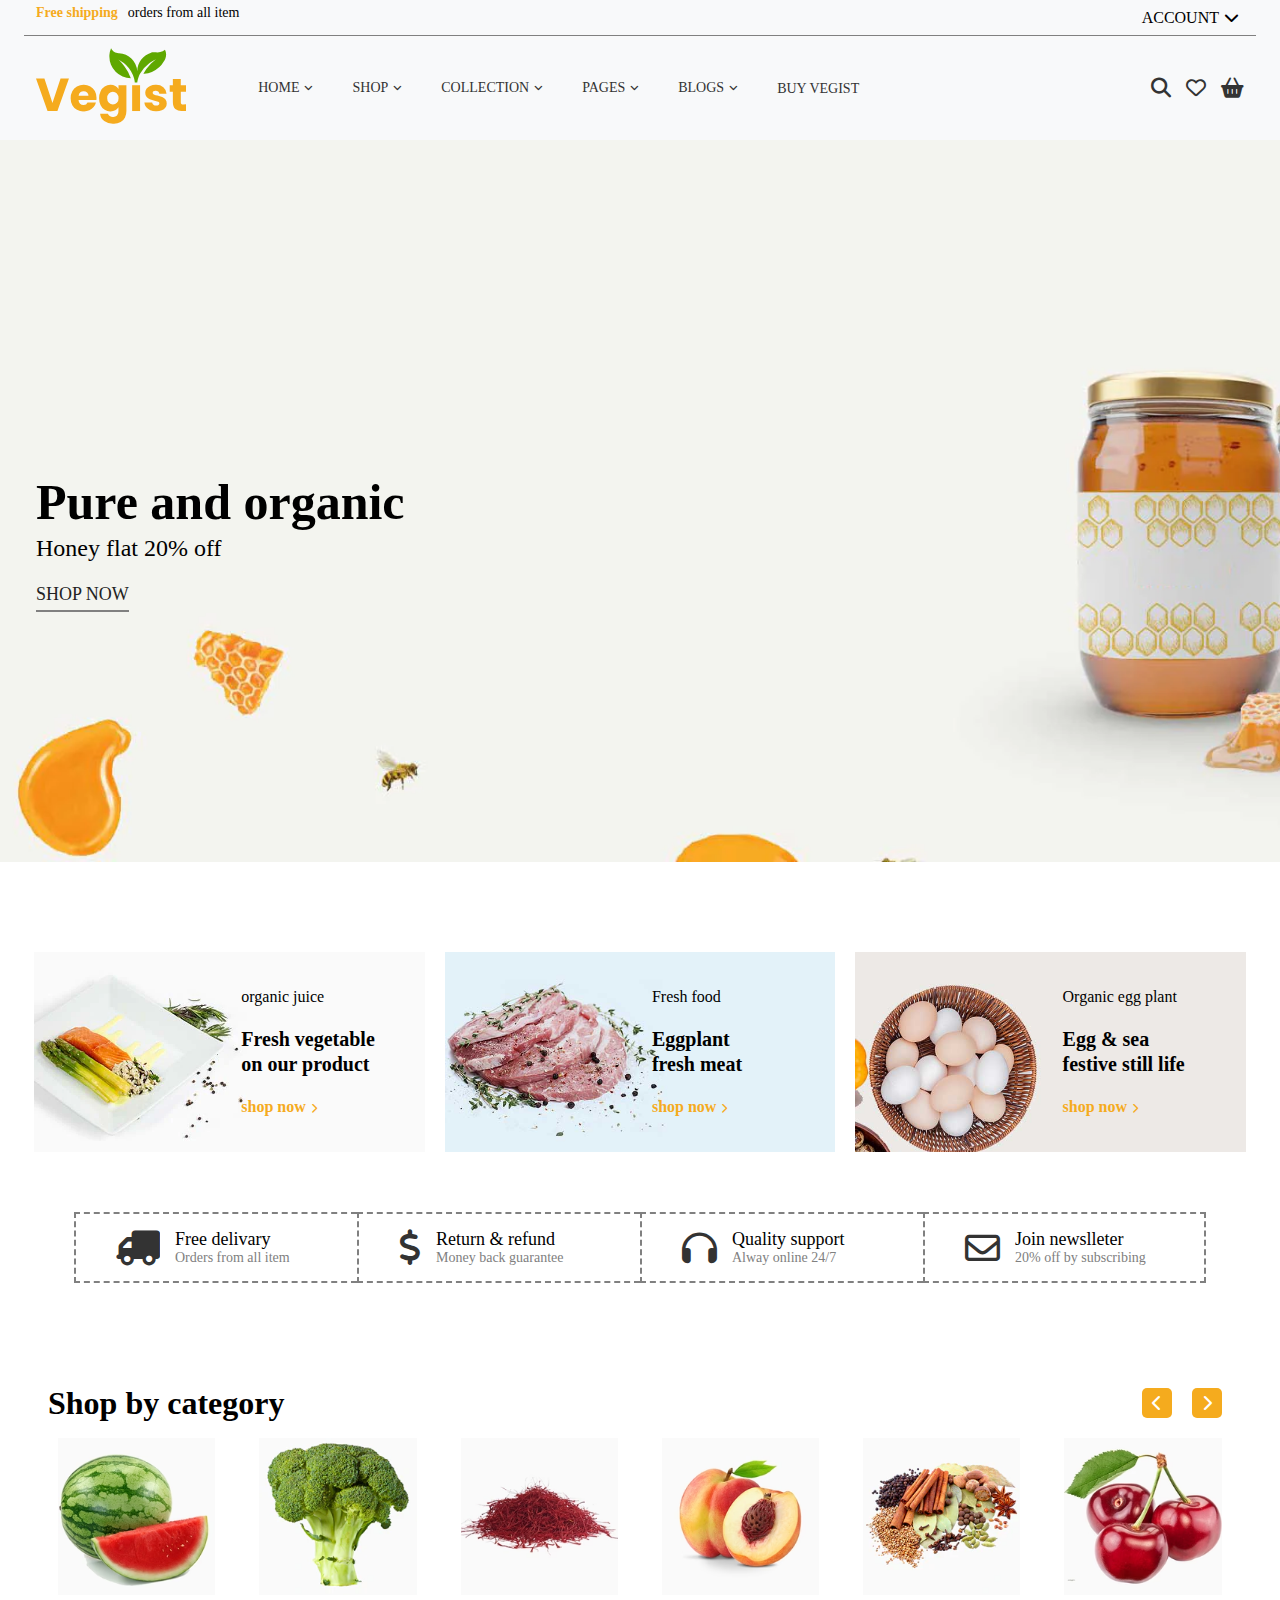
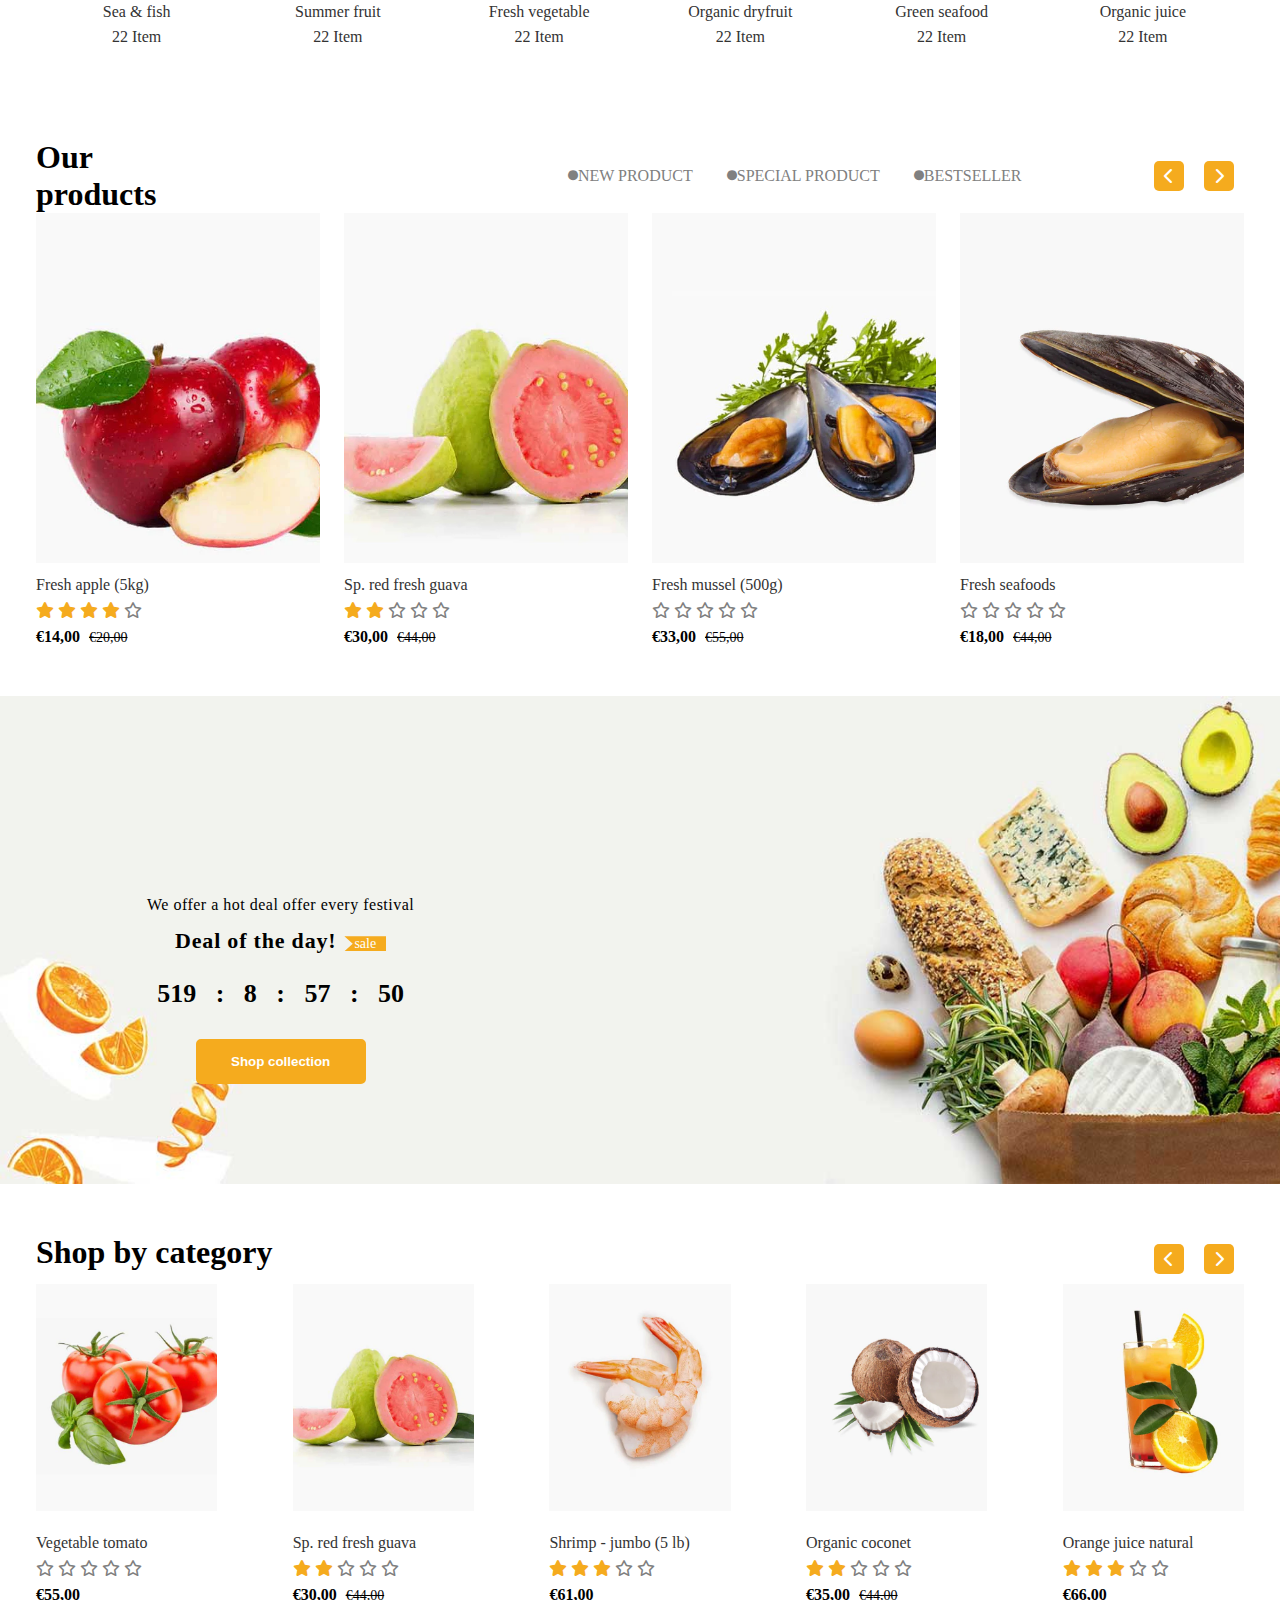
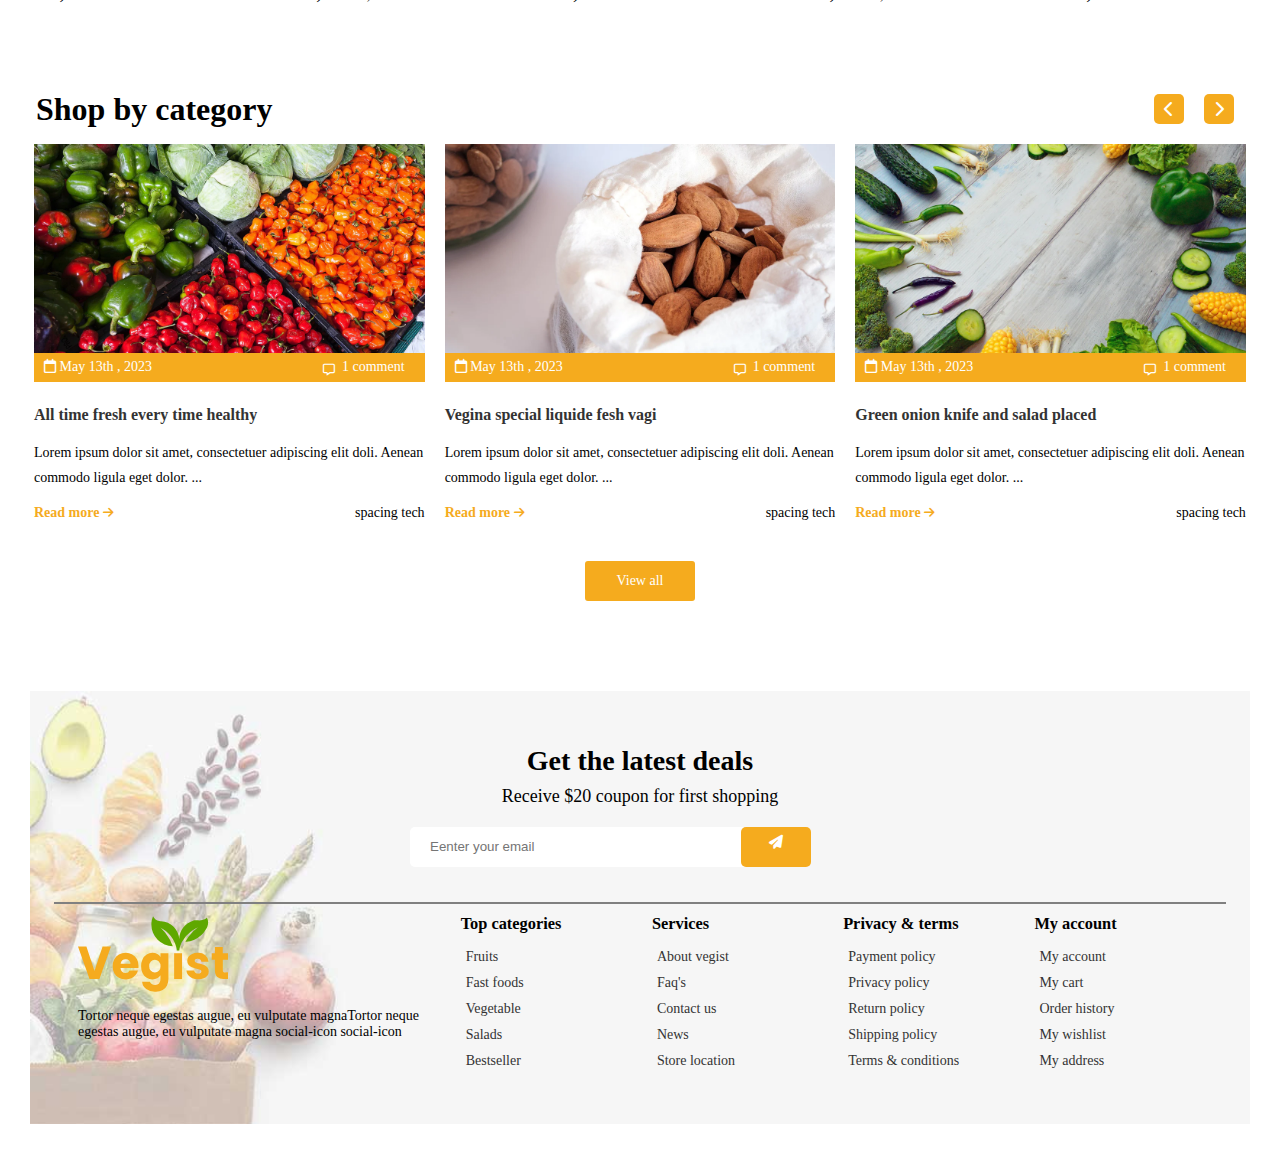
<file: vegist/index.html>
<!DOCTYPE html>
<html>

<head>
	<title>Vegist</title>

	<meta name="viewport" content="width=device-width, initial-scale=1.0">

	<!-- style.css -->
	<link href="assets/css/style.css" rel="stylesheet">

	<!-- webfonts -->
	<link href="assets/css/all.min.css" rel="stylesheet">

	<!-- icon -->
	<link href="assets/img/logo-1.svg" rel="icon">

	<!-- inter fonts -->
	<link href="assets/css/fonts.css" rel="stylesheet">

	<!-- media css -->
	<link rel="stylesheet" href="assets/css/media.css">

</head>

<body>
	
	<div class="header">
		<nav>
			<div class="container">
				<div class="row border">
					<div class="w-6">
						<div class="info d-flex align-items-center">
							<span>Free shipping</span>
							<p>orders from all item</p>
						</div>
					</div>
					<div class="w-6">
						<div class="account d-flex justify-end">
							<a href="#">ACCOUNT<i class="fa-solid fa-chevron-down"></i></a>
						</div>
					</div>
				</div>
			</div>
		</nav>

		<header>
			<div class="container">
				<div class="row d-flex align-items-center">
					<div class="w-12 w-sm-2 w-md-2 w-lg-2 w-xl-2">
						<div class="logo">
							<img src="assets/img/logo-1.svg" width="50px">
						</div>
					</div>
					<div class="w-12 w-sm-6 w-md-7 w-lg-8 w-xl-8">
						<div class="menu">
							<ul class="d-flex align-items-center">
								<li>
									<a href="#">home<i class="fa-solid fa-angle-down"></i></a>
									<div class="drop-down">
										<ul>
											<li>
												<a href="#">Vegist home 01</a>
											</li>
											<li>
												<a href="#">Vegist home 02</a>
											</li>
											<li>
												<a href="#">Vegist home 03</a>
											</li>
											<li>
												<a href="#">Vegist home 04</a>
											</li>
											<li>
												<a href="#">Vegist home 05</a>
											</li>
											<li>
												<a href="#">Vegist home 06</a>
											</li>
											<li>
												<a href="#">Vegist home 07</a>
											</li>
											
										</ul>
									</div>
								</li>
								<li>
									<a href="#">shop<i class="fa-solid fa-angle-down"></i></a>
									<div class="drop-down-1 d-flex align-items-center">
										<div class="w-3">
											<ul>
												<li>
													<a href="#"><h3>Fresh food</h3></a>
												</li>
												<li>
													<a href="#">Fruit & nut</a>
												</li>
												<li>
													<a href="#">Snack foods</a>
												</li>
												<li>
													<a href="#">Organics nut gifts</a>
												</li>
												<li>
													<a href="#">Non-dairy</a>
												</li>
												<li>
													<a href="#">Blackberry organic</a>
												</li>
												<li>
													<a href="#">Fresh & healthy food</a>
												</li>
											</ul>
										</div>
										<div class="w-3">
											<ul>
												<li>
													<a href="#"><h3>Mixedfruits</h3></a>
												</li>
												<li>
													<a href="#">Oranges</a>
												</li>
												<li>
													<a href="#">Ghee beverages</a>
												</li>
												<li>
													<a href="#">Ranch salad</a>
												</li>
												<li>
													<a href="#">Fresh avocado</a>
												</li>
												<li>
													<a href="#">Fresh blueberry</a>
												</li>
												<li>
													<a href="#">Fresh apple (5kg)</a>
												</li>
											</ul>
										</div>
										<div class="w-3">
											<ul>
												<li>
													<a href="#"><h3>Bananas & plantains</h3></a>
												</li>
												<li>
													<a href="#">Fresh gala</a>
												</li>
												<li>
													<a href="#">Fifts mixed fruits</a>
												</li>
												<li>
													<a href="#">Fresh organic</a>
												</li>
												<li>
													<a href="#">Vegetable tomato</a>
												</li>
												<li>
													<a href="#">Fresh litchi 100% organic</a>
												</li>
												<li>
													<a href="#">Fresh blueberry</a>
												</li>
											</ul>
										</div>
										<div class="w-3">
											<ul>
												<li>
													<a href="#"><h3>Apples berries</h3></a>
												</li>
												<li>
													<a href="#">Pears produce</a>
												</li>
												<li>
													<a href="#">Fresh green orange</a>
												</li>
												<li>
													<a href="#">Blackberry 100% organic</a>
												</li>
												<li>
													<a href="#">Fresh grassben</a>
												</li>
												<li>
													<a href="#">Deli roll cake</a>
												</li>
												<li>
													<a href="#">Fresh grassben</a>
												</li>
											</ul>
										</div>
									</div>
								</li>
								<li>
									<a href="#">Collection<i class="fa-solid fa-angle-down"></i></a>
									<div class="drop-down-2 d-flex align-items-center">
										<div class="w-4">
											<img src="assets/img/banner-1.jpg" alt="">
										</div>
										<div class="w-4">
											<img src="assets/img/banner-2.jpg" alt="">
										</div>
										<div class="w-4">
											<img src="assets/img/banner-3.jpg" alt="">
										</div>
									</div>
								</li>
								<li>
									<a href="#">Pages<i class="fa-solid fa-angle-down"></i></a>
									<div class="drop-down">
										<ul>
											<li>
												<a href="#">About us</a>
											</li>
											<li>
												<a href="#">Faq's</a>
											</li>
											<li>
												<a href="#">Payment policy</a>
											</li>
											<li>
												<a href="#">Privacy policy</a>
											</li>
											<li>
												<a href="#">Contact us</a>
											</li>
											<li>
												<a href="#">Return policy</a>
											</li>
											<li>
												<a href="#">Terms & conditions</a>
											</li>
											<li>
												<a href="#">Page 404</a>
											</li>
										</ul>
									</div>
								</li>
								<li>
									<a href="#">Blogs<i class="fa-solid fa-angle-down"></i></a>
									<div class="drop-down">
										<ul>
											<li>
												<a href="#">Blog two grid</a>
											</li>
											<li>
												<a href="#">Blog three grid</a>
											</li>
											<li>
												<a href="#">Blog left sidebar</a>
											</li>
											<li>
												<a href="#">Blog right sidebar</a>
											</li>
											<li>
												<a href="#">Blockquote post</a>
											</li>
										</ul>
									</div>
								</li>
								<li>
									<a href="#">Buy vegist</a>
								</li>
							</ul>
						</div>
					</div>
					<div class="w-12 w-sm-3 w-md-3 w-lg-2 w-xl-2">
						<div class="icon d-flex justify-end">
							<a href="#"><i class="fa-solid fa-magnifying-glass"></i></a>
							<a href="#"><i class="fa-regular fa-heart"></i></a>
							<a href="#"><i class="fa-solid fa-basket-shopping"></i></a>
						</div>
					</div>
				</div>
			</div>
		</header>
	</div>

	<section class="slider">
		<div class="container">
			<div class="row">
				<div class="w-5">
					<div class="slider-content">
						<h2>Pure and organic</h2>
						<h6>Honey flat 20% off</h6>
						<a href="#" class="border-1">Shop now</a>
					</div>
				</div>
			</div>
		</div>
	</section>

	<section class="ourproduct">
		<div class="container">
			<div class="row">
				<div class="w-12 w-sm-12 w-md-6 w-lg-4 w-xl-4 py-10">
					<div class="products">
						<img src="assets/img/products-1.webp" alt="">
						<div class="w-6 products-content">
							<span>
								organic juice
							</span>
							<h3>
								Fresh vegetable<br>
								on our product
							</h3>
							<a href="#">shop now<i class="fa-solid fa-chevron-right"></i></a>
						</div>
					</div>
				</div>

				<div class="w-12 w-sm-12 w-md-6 w-lg-4 w-xl-4 py-10">
					<div class="products">
						<img src="assets/img/products-2.jpg" alt="">
						<div class="w-6 products-content">
							<span>
								Fresh food
							</span>
							<h3>
								Eggplant<br>
								fresh meat
							</h3>
							<a href="#">shop now<i class="fa-solid fa-chevron-right"></i></a>
						</div>
					</div>
				</div>

				<div class="w-12 w-sm-12 w-md-6 w-lg-4 w-xl-4 py-10">
					<div class="products">
						<img src="assets/img/products-3.jpg" alt="">
						<div class="w-6 products-content">
							<span>
								Organic egg plant
							</span>
							<h3>
								Egg & sea<br>
								festive still life
							</h3>
							<a href="#">shop now<i class="fa-solid fa-chevron-right"></i></a>
						</div>
					</div>
				</div>
			</div>
		</div>
	</section>

	<!-- service start -->

	<section class="service">
		<div class="container">
			<div class="row">
				<div class="w-12 w-sm-12 w-md-6 w-lg-3 d-flex align-items-center border-3">
					<div class="service-icon d-flex">
						<a href="#"><i class="fa-solid fa-truck fa-flip-horizontal"></i></a>
					</div>
					<div class="service-content">
						<span>Free delivary</span>
						<p>Orders from all item</p>
					</div>
				</div>
				<div class="w-12 w-sm-12 w-md-6 w-lg-3 d-flex align-items-center border-3">
					<div class="service-icon">
						<a href="#"><i class="fa-solid fa-dollar-sign"></i></a>
					</div>
					<div class="service-content">
						<span>Return & refund</span>
						<p>Money back guarantee</p>
					</div>
				</div>
				<div class="w-12 w-sm-12 w-md-6 w-lg-3 d-flex align-items-center border-3">
					<div class="service-icon">
						<a href="#"><i class="fa-solid fa-headphones"></i></a>
					</div>
					<div class="service-content">
						<span>Quality support</span>
						<p>Alway online 24/7</p>
					</div>
				</div>
				<div class="w-12 w-sm-12 w-md-6 w-lg-3 d-flex align-items-center border-3">
					<div class="service-icon">
						<a href="#"><i class="fa-regular fa-envelope"></i></a>
					</div>
					<div class="service-content">
						<span>Join newslleter</span>
						<p>20% off by subscribing</p>
					</div>
				</div>
			</div>
		</div>
	</section>

	<!-- service end -->

	<!-- Shop by category start -->
	<section class="Shopbycategory">
		<div class="container">
			<div class="row">
				<div class="w-12 d-flex align-items-center">
					<div class="w-8">
						<div class="section-titel">
							<h1>Shop by category</h1>
						</div>
					</div>
					<div class="w-4">
						<div class="icon d-flex justify-end align-items-center">
							<div class="icon-1">
								<i class="fa-solid fa-chevron-left"></i>
							</div>
							<div class="icon-1">
								<i class="fa-solid fa-chevron-right"></i>
							</div>
						</div>
					</div>
				</div>
				<div class="w-12 d-flex">
					<div class="w-12 w-sm-6 w-md-4 w-lg-3 w-xl-2">
						<div class="category">
							<div class="img">
								<a href="#"><img src="assets/img/img-1.avif" alt=""></a>
							</div>
							<div class="content">
								<a href="#"><p>Sea & fish</p></a>
								<span>22 Item </span>
							</div>
						</div>
					</div>
					<div class="w-12 w-sm-6 w-md-4 w-lg-3 w-xl-2">
						<div class="category">
							<div class="img">
								<a href="#"><img src="assets/img/img-2.webp" alt=""></a>
							</div>
							<div class="content">
								<a href="#"><p>Summer fruit</p></a>
								<span>22 Item </span>
							</div>
						</div>
					</div>
					<div class="w-12 w-sm-6 w-md-4 w-lg-3 w-xl-2">
						<div class="category">
							<div class="img">
								<a href="#"><img src="assets/img/img-3.avif" alt=""></a>
							</div>
							<div class="content">
								<a href="#"><p>Fresh vegetable</p></a>
								<span>22 Item </span>
							</div>
						</div>
					</div>
					<div class="w-12 w-sm-6 w-md-4 w-lg-3 w-xl-2">
						<div class="category">
							<div class="img">
								<a href="#"><img src="assets/img/img-4.avif" alt=""></a>
							</div>
							<div class="content">
								<a href="#"><p>Organic dryfruit</p></a>
								<span>22 Item </span>
							</div>
						</div>
					</div>
					<div class="w-12 w-sm-6 w-md-4 w-lg-3 w-xl-2">
						<div class="category">
							<div class="img">
								<a href="#"><img src="assets/img/img-5.webp" alt=""></a>
							</div>
							<div class="content">
								<a href="#"><p>Green seafood</p></a>
								<span>22 Item </span>
							</div>
						</div>
					</div>
					<div class="w-12 w-sm-6 w-md-4 w-lg-3 w-xl-2">
						<div class="category">
							<div class="img">
								<a href="#"><img src="assets/img/img-6.avif" alt=""></a>
							</div>
							<div class="content">
								<a href="#"><p>Organic juice</p></a>
								<span>22 Item </span>
							</div>
						</div>
					</div>
				</div>
			</div>
		</div>
	</section>
	<!-- Shop by category end -->

	<!-- Our-products-start -->

	<section class="Our-products">
		<div class="container">
			<div class="row d-flex align-items-center">
				<div class="w-12 w-sm-2 w-md-2 w-lg-2 w-xl-2">
					<div class="products-titel">
						<h1>Our products</h1>
					</div>
				</div>
				<div class="w-12 w-sm-7 w-md-7 w-lg-8 w-xl-8">
					<div class="menu">
						<ul class="d-flex justify-end align-items-center">
							<li>
								<a href="#"><i class="fa-solid fa-circle fa-fade fa-2xs"></i>NEW PRODUCT</a>
							</li>
							<li>
								<a href="#"><i class="fa-solid fa-circle fa-fade fa-2xs"></i>SPECIAL PRODUCT</a>
							</li>
							<li>
								<a href="#"><i class="fa-solid fa-circle fa-fade fa-2xs"></i>BESTSELLER</a>
							</li>
						</ul>
					</div>
				</div>
				<div class="w-12 w-sm-3 w-md-3 w-lg-2 w-xl-2">
					<div class="icon d-flex justify-end align-items-center">
						<div class="icon-1">
							<i class="fa-solid fa-chevron-left"></i>
						</div>
						<div class="icon-1">
							<i class="fa-solid fa-chevron-right"></i>
						</div>
					</div>
				</div>
				
				<div class="w-12 w-sm-12 w-md-6 w-lg-4 w-xl-3">
					<div class="Our-products-1">
						<div class="Our-products-img">
							<img src="assets/img/apple-1.webp" class="img-1" width="360px" alt="">
							<img src="assets/img/apple-2.webp" class="img-2" width="360px" alt="">
						</div>
						<div class="content">
							<div class="product-title">
								<a href="#">Fresh apple (5kg)</a>
							</div>
							<div class="product-ratting">
									<i class="fa-solid fa-star"></i>
									<i class="fa-solid fa-star"></i>
									<i class="fa-solid fa-star"></i>
									<i class="fa-solid fa-star"></i>
									<span>
										<i class="fa-regular fa-star"></i>
									</span>
							</div>
							<div class="price-box">
								<span>€14,00</span> <s>€20,00</s>
							</div>
						</div>
					</div>
				</div>
				<div class="w-12 w-sm-12 w-md-6 w-lg-4 w-xl-3">
					<div class="Our-products-1">
						<div class="Our-products-img">
							<img src="assets/img/apple-3.webp" class="img-1" width="360px" alt="">
							<img src="assets/img/apple-4.webp" class="img-2" width="360px" alt="">
						</div>
						<div class="content">
							<div class="product-title">
								<a href="#">Sp. red fresh guava</a>
							</div>
							<div class="product-ratting">
									<i class="fa-solid fa-star"></i>
									<i class="fa-solid fa-star"></i>
									<span>	
										<i class="fa-regular fa-star"></i>
										<i class="fa-regular fa-star"></i>
										<i class="fa-regular fa-star"></i>
									</span>
							</div>
							<div class="price-box">
								<span>€30,00</span> <s>€44,00</s>
							</div>
						</div>
					</div>
				</div>
				<div class="w-12 w-sm-12 w-md-6 w-lg-4 w-xl-3">
					<div class="Our-products-1">
						<div class="Our-products-img">
							<img src="assets/img/apple-5.webp" class="img-1" width="360px" alt="">
							<img src="assets/img/apple-6.webp" class="img-2" width="360px" alt="">
						</div>
						<div class="content">
							<div class="product-title">
								<a href="#">Fresh mussel (500g)</a>
							</div>
							<div class="product-ratting">
								<span>
									<i class="fa-regular fa-star"></i>
									<i class="fa-regular fa-star"></i>
									<i class="fa-regular fa-star"></i>
									<i class="fa-regular fa-star"></i>
									<i class="fa-regular fa-star"></i>
								</span>
							</div>
							<div class="price-box">
								<span>€33,00</span> <s>€55,00</s>
							</div>
						</div>
					</div>
				</div>
				<div class="w-12 w-sm-12 w-md-6 w-lg-4 w-xl-3">
					<div class="Our-products-1">
						<div class="Our-products-img">
							<img src="assets/img/apple-7.webp" class="img-1" width="360px" alt="">
							<img src="assets/img/apple-8.webp" class="img-2" width="360px" alt="">
						</div>
						<div class="content">
							<div class="product-title">
								<a href="#">Fresh seafoods</a>
							</div>
							<div class="product-ratting">
								<span>
									<i class="fa-regular fa-star"></i>
									<i class="fa-regular fa-star"></i>
									<i class="fa-regular fa-star"></i>
									<i class="fa-regular fa-star"></i>
									<i class="fa-regular fa-star"></i>
								</span>
							</div>
							<div class="price-box">
								<span>€18,00</span> <s>€44,00</s>
							</div>
						</div>
					</div>
				</div>

			</div>
		</div>
	</section>

	<!-- Our-products-end -->

	<!-- slider start -->

	<section class="slider-2">
        <div class="container">
            <div class="row">
                <div class="w-12 w-sm-12 w-md-8 w-lg-6 w-xl-5">
                    <div class="timer-sec-cont">
                        <h4>We offer a hot deal offer every festival</h4>
                        <h2>Deal of the day!</h2> <span>sale</span>
                        <p>519
                            :
                            8
                            :
                            57
                            :
                            50
                        </p>
                        <button>Shop collection</button>
                    </div>
                </div>
            </div>
        </div>
    </section>

	<!-- slider end -->

	<!-- Trending products start -->

	<section class="Trending-products">
		<div class="container">
			<div class="row d-flex space-between">
				<div class="w-8">
					<div class="section-titel">
						<h1>Shop by category</h1>
					</div>
				</div>
				<div class="w-4">
					<div class="icon d-flex justify-end align-items-center">
						<div class="icon-1">
							<i class="fa-solid fa-chevron-left"></i>
						</div>
						<div class="icon-1">
							<i class="fa-solid fa-chevron-right"></i>
						</div>
					</div>
				</div>

				<div class="w-12 w-sm-6 w-md-4 w-lg-3 w-xl-2">
					<div class="Trending-products-1">
						<div class="Trending-products-img">
							<img src="assets/img/tomato-1.webp" class="img-1" width="200px" alt="">
							<img src="assets/img/tomato-2.webp" class="img-2" width="200px" alt="">
						</div>
						<div class="content-1">
							<div class="product-title">
								<a href="#">Vegetable tomato</a>
							</div>
							<div class="product-ratting">
									<span>
										<i class="fa-regular fa-star"></i>
										<i class="fa-regular fa-star"></i>
										<i class="fa-regular fa-star"></i>
										<i class="fa-regular fa-star"></i>
										<i class="fa-regular fa-star"></i>
									</span>
							</div>
							<div class="price-box">
								<span>€55,00</span>
							</div>
						</div>
					</div>
				</div>
				<div class="w-12 w-sm-6 w-md-4 w-lg-3 w-xl-2">
					<div class="Trending-products-1">
						<div class="Trending-products-img">
							<img src="assets/img/apple-3.webp" class="img-1" width="200px" alt="">
							<img src="assets/img/apple-4.webp" class="img-2" width="200px" alt="">
						</div>
						<div class="content-1">
							<div class="product-title">
								<a href="#">Sp. red fresh guava</a>
							</div>
							<div class="product-ratting">
									<i class="fa-solid fa-star"></i>
									<i class="fa-solid fa-star"></i>
									<span>
										<i class="fa-regular fa-star"></i>
										<i class="fa-regular fa-star"></i>
										<i class="fa-regular fa-star"></i>
									</span>
							</div>
							<div class="price-box">
								<span>€30,00</span> <s>€44,00</s>
							</div>
						</div>
					</div>
				</div>
				<div class="w-12 w-sm-6 w-md-4 w-lg-3 w-xl-2">
					<div class="Trending-products-1">
						<div class="Trending-products-img">
							<img src="assets/img/tomato-3.webp" class="img-1" width="200px" alt="">
							<img src="assets/img/apple-8.webp" class="img-2" width="200px" alt="">
						</div>
						<div class="content-1">
							<div class="product-title">
								<a href="#">Shrimp - jumbo (5 lb)</a>
							</div>
							<div class="product-ratting">
									<i class="fa-solid fa-star"></i>
									<i class="fa-solid fa-star"></i>
									<i class="fa-solid fa-star"></i>
									<span>
										<i class="fa-regular fa-star"></i>
										<i class="fa-regular fa-star"></i>
									</span>
							</div>
							<div class="price-box">
								<span>€61,00</span>
							</div>
						</div>
					</div>
				</div>
				<div class="w-12 w-sm-6 w-md-4 w-lg-3 w-xl-2">
					<div class="Trending-products-1">
						<div class="Trending-products-img">
							<img src="assets/img/coconet-1.webp" class="img-1" width="200px" alt="">
							<img src="assets/img/coconet-2.webp" class="img-2" width="200px" alt="">
						</div>
						<div class="content-1">
							<div class="product-title">
								<a href="#">Organic coconet</a>
							</div>
							<div class="product-ratting">
									<i class="fa-solid fa-star"></i>
									<i class="fa-solid fa-star"></i>
									<span>
										<i class="fa-regular fa-star"></i>
										<i class="fa-regular fa-star"></i>
										<i class="fa-regular fa-star"></i>
									</span>
							</div>
							<div class="price-box">
								<span>€35,00</span> <s>€44,00</s>
							</div>
						</div>
					</div>
				</div>
				<div class="w-12 w-sm-6 w-md-4 w-lg-3 w-xl-2">
					<div class="Trending-products-1">
						<div class="Trending-products-img">
							<img src="assets/img/juice-1.webp" class="img-1" width="200px" alt="">
							<img src="assets/img/juice-2.webp" class="img-2" width="200px" alt="">
						</div>
						<div class="content-1">
							<div class="product-title">
								<a href="#">Orange juice natural</a>
							</div>
							<div class="product-ratting">
									<i class="fa-solid fa-star"></i>
									<i class="fa-solid fa-star"></i>
									<i class="fa-solid fa-star"></i>
									<span>
										<i class="fa-regular fa-star"></i>
										<i class="fa-regular fa-star"></i>
									</span>
							</div>
							<div class="price-box">
								<span>€66,00</span>
							</div>
						</div>
					</div>
				</div>

			</div>
		</div>
	</section>

	<!-- Trending products end -->

	<!-- recent-news start -->

	<section class="recent-news">
        <div class="container">
			<div class="row  d-flex align-items-center">
				<div class="w-8">
					<div class="section-titel">
						<h1>Shop by category</h1>
					</div>
				</div>
				<div class="w-4">
					<div class="icon d-flex justify-end align-items-center">
						<div class="icon-1">
							<i class="fa-solid fa-chevron-left"></i>
						</div>
						<div class="icon-1">
							<i class="fa-solid fa-chevron-right"></i>
						</div>
					</div>
				</div>
			</div>
            <div class="row d-flex">
                <div class="w-12 w-sm-12 w-md-6 w-lg-6 w-xl-4 py-10 ">
                    <div class="blog-img">
                    	<a href="#"><img src="assets/img/recent news-1.webp" width="100%"></a>
                    </div>
                    <div class="blog-content">
                        <p class="blog-publish ">
                            <span><i class="fa-regular fa-calendar"></i>   May 13th , 2023</span>
                            <a href="#"><i class="fa-regular fa-message"></i>  1 comment</a>
                        </p>
                        <h2 class="blog-title">
                            <a href="#">All time fresh every time healthy</a>
                        </h2>
                        <p class="blog-text">
                            Lorem ipsum dolor sit amet, consectetuer adipiscing elit doli. Aenean commodo ligula eget dolor. ...
                        </p>
                        <div class="read-more d-flex space-between align-items-center">
                            <a href="#"><span>Read more  <i class="fa-solid fa-arrow-right"></i></span></a>
                            <p>spacing tech</p>
                        </div>
                    </div>
                </div>
                <div class="w-12 w-sm-12 w-md-6 w-lg-6 w-xl-4 py-10 ">
                    <div class="blog-img">
                    	<a href="#"><img src="assets/img/recent news-2.webp" width="100%"></a>
                    </div>
                    <div class="blog-content">
                        <p class="blog-publish ">
                            <span><i class="fa-regular fa-calendar"></i>   May 13th , 2023</span>
                            <a href="#"><i class="fa-regular fa-message"></i>  1 comment</a>
                        </p>
                        <h2 class="blog-title">
                            <a href="#">Vegina special liquide fesh vagi</a>
                        </h2>
                        <p class="blog-text">
                            Lorem ipsum dolor sit amet, consectetuer adipiscing elit doli. Aenean commodo ligula eget dolor. ...
                        </p>
                        <div class="read-more d-flex space-between align-items-center">
                            <a href="#"><span>Read more  <i class="fa-solid fa-arrow-right"></i></span></a>
                            <p>spacing tech</p>
                        </div>
                    </div>
                </div>
                <div class="w-12 w-sm-12 w-md-6 w-lg-6 w-xl-4 py-10 blog-box">
                    <div class="blog-img">
                		<a href="#"><img src="assets/img/recent news-3.webp" width="100%"></a>
                    </div>
                    <div class="blog-content">
                        <p class="blog-publish ">
                            <span><i class="fa-regular fa-calendar"></i>   May 13th , 2023</span>
                            <a href="#"><i class="fa-regular fa-message"></i>  1 comment</a>
                        </p>
                        <h2 class="blog-title">
                            <a href="#">Green onion knife and salad placed</a>
                        </h2>
                        <p class="blog-text">
                            Lorem ipsum dolor sit amet, consectetuer adipiscing elit doli. Aenean commodo ligula eget dolor. ...
                        </p>
                        <div class="read-more d-flex space-between align-items-center">
                            <a href="#"><span>Read more  <i class="fa-solid fa-arrow-right"></i></span></a>
                            <p>spacing tech</p>
                        </div>
                    </div>
                </div>
            </div>
            <div class="veiw-all-btn d-flex space-around">
                <a href="#" class="veiw-all">View all</a>
            </div>
        </div>
    </section>

	<!-- recent-news end -->

	<!-- footer start -->
	<footer>
		<div class="container">
			<div class="row">
				<div class="w-12 d-flex justify-center border-1">
					<div class="title">
						<h1>Get the latest deals</h1>
						<p>Receive $20 coupon for first shopping</p>
						<form>
							<input type="email" placeholder="Eenter your email">
							<div class="send">
								<i class="fa-solid fa-paper-plane"></i>
							</div>
						</form>
					</div>
				</div>
				<div class="row">
					<div class="w-12 w-sm-12 w-md-12 w-lg-12 w-xl-4">
						<div class="logo">
							<img src="assets/img/logo-1.svg">
							<p>Tortor neque egestas augue, eu vulputate magnaTortor neque egestas augue, eu
								vulputate magna social-icon social-icon</p>
						</div>
					</div> 
					<div class="w-12 w-sm-6 w-md-6 w-lg-6 w-xl-2">
						<div class="Top-categories">
							<h3>Top categories</h3>
							<ul>
								<li>
									<a href="#">Fruits</a>
								</li>
								<li>
									<a href="#">Fast foods</a>
								</li>
								<li>
									<a href="#">Vegetable</a>
								</li>
								<li>
									<a href="#">Salads</a>
								</li>
								<li>
									<a href="#">Bestseller</a>
								</li>
							</ul>
						</div>
					</div>
					<div class="w-12 w-sm-6 w-md-6 w-lg-6 w-xl-2">
						<div class="Services">
							<h3>Services</h3>
							<ul>
								<li>
									<a href="#">About vegist</a>
								</li>
								<li>
									<a href="#">Faq's</a>
								</li>
								<li>
									<a href="#">Contact us</a>
								</li>
								<li>
									<a href="#">News</a>
								</li>
								<li>
									<a href="#">Store location</a>
								</li>
							</ul>
						</div>
					</div>
					<div class="w-12 w-sm-6 w-md-6 w-lg-6 w-xl-2">
						<div class="Privacy">
							<h3>Privacy & terms</h3>
							<ul>
								<li>
									<a href="#">Payment policy</a>
								</li>
								<li>
									<a href="#">Privacy policy</a>
								</li>
								<li>
									<a href="#">Return policy</a>
								</li>
								<li>
									<a href="#">Shipping policy</a>
								</li>
								<li>
									<a href="#">Terms & conditions</a>
								</li>
							</ul>
						</div>
					</div>
					<div class="w-12 w-sm-6 w-md-6 w-lg-6 w-xl-2">
						<div class="My-account">
							<h3>My account</h3>
							<ul>
								<li>
									<a href="#">My account</a>
								</li>
								<li>
									<a href="#">My cart</a>
								</li>
								<li>
									<a href="#">Order history</a>
								</li>
								<li>
									<a href="#">My wishlist</a>
								</li>
								<li>
									<a href="#">My address</a>
								</li>
							</ul>
						</div>
					</div>
				</div>
			</div>
		</div>
	</footer>
	<!-- footer end -->

</body>

</html>
</file>
<file: vegist/assets/css/style.css>
*{
	margin:0;
	padding:0;
	box-sizing:border-box;
}
:root{
	--primary-color:#f5ab1e;
	--secondary-color:#333333;
	--white-color:#fff;
	--black-color:#000;
	--white-100:#f8f9fa;
	--gray-color:gray;
	--Poppins:Poppins;
	--fs-14:14px;
	--fs-16:16px;
	--fs-18:18px;
	--fs-20:20px;
	--fs-22:22px;
	--fs-24:24px;
	--fs-26:26px;
	--fs-45:45px;
	--fs-50:50px;
	--fw-300:300;
	--fw-400:400;
	--fw-500:500;
	--fw-600:600;
	--fw-700:700;
	--fw-800:800;
	--fw-900:900;
	--padding-left:12px;
	--padding-right:12px;
}
.container{
	max-width:1340px;
	margin:0 auto;
	padding-left:var(--padding-left);
	padding-right:var(--padding-right);
}
.row{
	display:flex;
	flex-wrap:wrap;
	margin-left:calc(1 * var(--padding-left));
	margin-right:calc(1 * var(--padding-right));
}
body{
	font-family:var(--Poppins);
}
.d-flex{
	display:flex;
	flex-wrap:wrap;	
}
.align-items-center{
	align-items: center;
}
.justify-end{
	justify-content:flex-end;
}
.justify-start{
	justify-content:flex-start;
}
.justify-center{
    justify-content: center;
}
.space-around{
    justify-content: space-around;
}
.space-between{
    justify-content: space-between;
}
.w-1{
	width:8.33%;
}
.w-2{
	width:16.66%;
}
.w-3{
	width:25%;
}
.w-4{
	width:33.33%;
}
.w-5{
	width:41.66%;
}
.w-6{
	width:50%;
}
.w-7{
	width:58.33%;
}
.w-8{
	width:66.66%;
}
.w-9{
	width:75%;
}
.w-10{
	width:83.33%;
}
.w-11{
	width:91.66%;
}
.w-12{
	width:100%;
}
.w-1, .w-2, .w-3, .w-4, .w-5, .w-6, .w-7, .w-8, .w-9, .w-10, .w-11, .w-12{
	padding-left:var(--padding-left);	
	padding-right:var(--padding-right);	
}
a:link{
	text-decoration:none;
}
ul{
	list-style:none;
}

.header{
	position: absolute;
	width:100%;
	position: sticky;
	top:0;
	background-color: #f8f9fa;
	z-index: 5;
	
}
.border{
	border-bottom: 1px solid var(--gray-color);
	padding:5px 0;
}


.py-10{
	padding: 10px;
}

@keyframes bling{
	0%{
		color: var(--secondary-color);
	}
	50%{
		color: var(--primary-color);
	}
	100%{
		color: var(--secondary-color);
	}
}

/* nav start */

nav .info{
	font-size: var(--fs-14);
}
nav .info span{
	display: inline-block;
	color: var(--primary-color);
	font-weight: var(--fw-700);
	animation: bling 1.6s linear infinite;
}
nav .info p{
	color: var(--black-color);
	padding: 0 10px;
	font-weight: var(--fw-500);
}
nav .account a{
	color: var(--black-color);
	font-size: var(--fs-16);
}
nav .account a i{
	font-size: 15px;
	padding: 5px;
}

/* nav end */

.drop-down{
	position: absolute;
	width: 170px;
	box-shadow:  0 0px 10px 0 rgb(0 0 0 / 10%);
	top: 135x;
	opacity: 0;
	visibility: hidden;
	transition: all 0.8s;
	z-index: 2;
}
.drop-down ul li a{
	text-transform: capitalize;
}
.menu ul li:hover .drop-down{
	opacity: 1;
	visibility: visible;
	top: 110px;
}
.drop-down ul li{
	padding: 10px 0;
}

.drop-down-1{
	position: absolute;
	width: 60%;
	box-shadow:  0 0px 10px 0 rgb(0 0 0 / 10%);
	top: 140px;
	opacity: 0;
	visibility: hidden;
	transition: all 0.6s;
}
.menu ul li:hover .drop-down-1{
	opacity: 1;
	visibility: visible;
	top: 110px;
}
.drop-down-1 ul li{
	padding: 10px 0;
}

.drop-down-2{
	position: absolute;
	width: 60%;
	box-shadow:  0 0px 10px 0 rgb(0 0 0 / 10%);
	top: 140px;
	opacity: 0;
	visibility: hidden;
	transition: all 0.6s;
}
.drop-down-2 img{
	width: 100%;
	height: 200px;
	margin: 15px 0;
	object-fit: cover;
	transition: all 0.6s;
}
.menu ul li:hover .drop-down-2{
	opacity: 1;
	visibility: visible;
	top: 110px;
}


/* header start */

header ul li{
	margin: 0 12px;
}
header .menu ul li a{
	color: var(--secondary-color);
	font-weight: var(--fw-500);
	font-size: var(--fs-14);
	text-transform: uppercase;
}
header .menu ul li i{
	font-size: 10px;
	padding: 5px;
}
header .icon a{
	color: var(--secondary-color);
}
header .icon a i{
	padding-left: 15px;
	font-size: var(--fs-20);
}

/* header end */

/* slider start */

.slider{
	background-image: url(../img/slider.webp);
	background-size: cover;
	background-repeat: no-repeat;
	padding: 350px 0 250px 0;
	
}
.slider-content h2{
	font-size: var(--fs-50);
	line-height: 25px;
	
}
.slider-content h6{
	font-size: var(--fs-24);
	font-weight: var(--fw-400);
	margin: 20px 0 0;
}
.slider-content a{
	font-size: var(--fs-18);
	color: #222222;
	text-transform: uppercase;
	padding: 0 0 5px;
	margin: 22px 0 0;
	display: inline-block;
}
.border-1{
	border-bottom: 2px solid var(--secondary-color);
	padding: 5px 0;
}

/* slider end */

/* products start */

.ourproduct{
	padding-top: 80px;
}
.products{
	height: 200px;
	overflow: hidden;
	position: relative;
}
.products img{
	width: 100%;
	height: 100%;
	object-fit: cover;
	transition: all 0.8s;
}
.products-content{
	position: absolute;
	z-index: 1;
	line-height: 25px;
	right: 0;
	top: 50%;
	transform: translateY(-50%);
}
.products-content span{
	font-size: var(--fs-16);
	line-height: 40px;
}
.products-content h3{
	font-size: var(--fs-20);
}
.products-content a{
	color: var(--primary-color);
	font-weight: var(--fw-600);
	line-height: 40px;
}
.products-content a i{
	font-size: 10px;
	padding: 5px;
}
.products:hover img{
	transform: scale(1.1);
}
.products-content:hover a{
	color: var(--black-color);
	transition: all 0.6s;
}

/* products end */

/* service start */

.border-3{
	border: 2px dashed var(--gray-color);
	padding: 15px;
}
.border-3:nth-child(1){
	border-right: 0;
}
.border-3:nth-child(2){
	border-right: 0;
}
.border-3:nth-child(3){
	border-right: 0;
}
.service{
	padding: 50px;
	margin: 0 auto;
}
.service .service-icon a i{
	font-size: 35px;
	color: var(--secondary-color);
	transition: all 0.6s;
}
.service .service-icon a{
	padding-left: 25px;
}
.service .service-content{
	padding-left: 15px;
}
.service .service-content span{
	font-size: var(--fs-18);
}
.service .service-content p{
	color: var(--gray-color);
	font-size: var(--fs-14);
}
.service-icon:hover a i{
	transform: rotatey(180deg);
	color: var(--primary-color);
}

/* service end */


/* Shop by category start */

.Shopbycategory{
	padding-top: 45px;
}
.icon .icon-1{
	width: 30px;
	height: 30px;
	margin: 10px;
	background-color: var(--primary-color);
	border-radius: 5px;
}
.icon .icon-1 i{
	color: var(--white-color);
	line-height: 30px;
	text-align: center;
	width: 30px;
}
.icon-1:hover i{
	background-color: var(--white-color);
	color: var(--primary-color);
	box-shadow: 0 0px 10px 0 rgb(0 0 0 / 10%);
	border-radius: 5px;
	transition: all 0.5s;
}
.category{
	padding: 10px;
	text-align: center;
}
.category:hover{
	box-shadow: 0 0px 10px 0 rgb(0 0 0 / 10%);
	transition: all 0.5s;
}
.category .img{
	width: 100%;
	height: 100%;
}
.category .img img{
	width: 100%;
	height: 100%;
	object-fit: cover;
}
.category .content a{
	color: var(--secondary-color);
	text-align: center;
}
.category .content:hover a{
	color: var(--primary-color);
	text-decoration: underline;
	transition: all 0.4s;
}
.category .content{
	line-height: 25px;
}
.category .content span{
	display: block;
	color: var(--secondary-color);
}

/* Shop by category end */

/* Our-products start */

.Our-products{
	padding-top: 80px;
}
.Our-products .menu ul li a{
	color: var(--gray-color);
}
.Our-products .menu ul li{
	margin: 0 12px;
}
.Our-products-img {
	width: 100%;
	height: 350px;
	overflow: hidden;
	position: relative;
}
.Our-products-img img{
	position: absolute;
	object-fit: cover;
	object-position: center;
	transition: all 0.6s;
}
.Our-products-img .img-2{
	opacity: 0;
	visibility: hidden;
}
.Our-products-img:hover .img-1{
	opacity: 0;
	visibility: hidden;
}
.Our-products-img:hover .img-2{
	opacity: 1;
	visibility: visible;
}
.Our-products-1 .content{
	margin-top: 13px;
}
.Our-products-1 .content .product-title a{
	color: var(--secondary-color);
	transition: all 0.6s;
}
.Our-products-1 .product-title:hover a{
	color: var(--primary-color);
}
.product-ratting {
	margin-top: 8px;
	color: var(--primary-color);
}
.product-ratting span{
	color: var(--gray-color);
}
.price-box{
	margin-top: 8px;
}
.price-box span{
	font-size: var(--fs-16);
	font-weight: var(--fw-600);
	padding-right: 5px;
}
.price-box s{
	font-size: var(--fs-14);
}

/* Our-products end */

/* slider start */

.slider-2{
    background-image: url('../img/background-image.jpg');
    background-size: cover;
    background-repeat: no-repeat;
    padding: 200px 0 100px 0;
    text-align: center;
	margin: 50px 0;
}
.slider-2 .timer-sec-cont h4{
    font-size: var(--fs-16);
    font-weight: var(--fw-400);
    letter-spacing: 0.5px;
}
.slider-2 .timer-sec-cont h2{
    margin: 14px 0 0;
    font-size: var(--fs-22);
	font-weight: var(--fw-700);
	letter-spacing: 0.8px;
    display: inline-block;
}
.slider-2 .timer-sec-cont span{
	clip-path: polygon(0 0, 100% 0, 100% 100%, 0 100%, 20% 50%);
    padding: 0 10px;
	margin-left: 4px;
	font-size: var(--fs-14);
	color: white;
	background-color: var(--primary-color);
}
.slider-2 .timer-sec-cont p{
    margin: 25px 0 0;
    font-size: var(--fs-26);
    font-weight: var(--fw-600);
    word-spacing: 13px;
}
.slider-2 .timer-sec-cont button{
    width: 170px;
    height: 45px;
    margin: 30px 0 0;
    padding: 10px 30px;
    font-weight: var(--fw-600);
    background-color: var(--primary-color) ;
    color: var(--white-color);
    transition: all 0.2s;
    border-radius: 5px;
    border: 2px solid var(--primary-color);
}
.slider-2 .timer-sec-cont button:hover{
    background: transparent;
    color: var(--primary-color);
    border: 2px solid var(--primary-color);
}

/* slider end */

/* Trending products start */

.Trending-products-img{
	width: 100%;
	height: 250px;
	overflow: hidden;
	position: relative;
}
.Trending-products-img img{
	position: absolute;
	object-fit: cover;
	object-position: center;
	transition: all 0.6s;
}
.Trending-products-img .img-2{
	opacity: 0;
	visibility: hidden;
}
.Trending-products-img:hover .img-1{
	opacity: 0;
	visibility: hidden;
}
.Trending-products-img:hover .img-2{
	opacity: 1;
	visibility: visible;
}
.content-1 .product-title a{
	color: var(--secondary-color);
	transition: all 0.6s;
}
.content-1 .product-title:hover  a{
	color: var(--primary-color);
}

/* Trending products end */

/* recent-news start */

.recent-news{
	padding-top: 80px;
    padding-bottom: 40px;
}
.blog-img img{
    display: block;
}
.blog-publish ,.blog-publish a{
    color: var(--white-color);
    font-size: var(--fs-14);
    background-color: var(--primary-color);
    padding: 3px 10px;
    display: flex;
    justify-content: space-between;
    align-items: center;
}
.blog-publish a i{
    font-size: 12px;
    padding: 5px 7px 0;
}
.blog-title{
    font-size: var(--fs-16);
    margin-top: 24px;
}
.blog-title a{
	color: var(--secondary-color);
}
.blog-text{
    font-size: var(--fs-14);
    margin-top: 16px;
    line-height: 25px;
}
.read-more{
    font-size: var(--fs-14);
    margin-top: 15px;
    font-weight: var(--fw-500);
}
.read-more a span i{
	font-size: 12px;
}
.read-more span{
    color: var(--primary-color);
   font-weight: var(--fw-600);
}
.veiw-all-btn{
    margin-top: 30px;
}
.veiw-all{
    padding: 10px 30px;
    color: var(--white-color);
    background-color: var(--primary-color);
    border-radius: 3px;
    font-size: var(--fs-14);
    font-weight: var(--fw-500);
    border: 2px solid var(--primary-color);
}
.veiw-all:hover{
    padding: 10px 30px;
    background-color: white;
    color: var(--primary-color);
    border: 2px solid var(--primary-color);
    border-radius: 3px;
}

/* recent-news end */


/* footer start */

footer{
	background-image: url(../img/background-image-2.jpg);
	background-size: cover;
	background-repeat: no-repeat;
	font-size:var(--fs-14);
	background-color: var(--white-100);
	margin: 50px 30px;
	padding-bottom: 50px;
}
.title{
	width: 500px;
	height: 100%;
	padding-top: 40px;
	padding-bottom: 10px;
}
.title h1{
	text-align: center;
	line-height: 50px;
}
.title p{
	text-align: center;
	font-size: var(--fs-18);
}
.title form {
	padding: 20px;
}
.title form input{
	padding: 20px;
	width: 400px;
	height: 40px;
	border: 0;
	border-radius: 5px;
	position: absolute;
}
.send {
	width: 70px;
	height: 40px;
	background-color: #f5ab1e;
	border-radius: 5px;
	top: 0;
	left: 72%;
    padding: 8px 20px;
	text-align: center;
	color: var(--white-color);
	position: relative;
}
.send:hover{
	color: var(--primary-color);
	background-color: var(--white-color);
	border: 2px solid var(--primary-color);
}
.sand i{
	margin: 10px;
	position: absolute;
	width: 80px;
	height: 40px;
	font-weight: var(--fw-600);
	background-color: var(--primary-color);
	text-align: center;
	color: var(--white-color);
}
.logo img{
	width: 150px;
	height: 100px;
}
h3{
	padding: 10px 0;
} 
ul li{
	padding: 5px;
}
ul li a{
	color: var(--secondary-color);
}
.border-1{
	border-bottom: 2px solid var(--gray-color);
}
/* footer end */
</file>
<file: vegist/assets/css/fonts.css>
@font-face {
    font-family: 'Inter';
    src: url('../fonts/Inter-Light.woff2') format('woff2'),
        url('../fonts/Inter-Light.woff') format('woff');
    font-weight: 300;
    font-style: normal;
    font-display: swap;
}

@font-face {
    font-family: 'Inter';
    src: url('../fonts/Inter-Bold.woff2') format('woff2'),
        url('../fonts/Inter-Bold.woff') format('woff');
    font-weight: bold;
    font-style: normal;
    font-display: swap;
}

@font-face {
    font-family: 'Inter';
    src: url('../fonts/Inter-ExtraLight.woff2') format('woff2'),
        url('../fonts/Inter-ExtraLight.woff') format('woff');
    font-weight: 200;
    font-style: normal;
    font-display: swap;
}

@font-face {
    font-family: 'Inter';
    src: url('../fonts/Inter-Medium.woff2') format('woff2'),
        url('../fonts/Inter-Medium.woff') format('woff');
    font-weight: 500;
    font-style: normal;
    font-display: swap;
}

@font-face {
    font-family: 'Inter';
    src: url('../fonts/Inter-Black.woff2') format('woff2'),
        url('../fonts/Inter-Black.woff') format('woff');
    font-weight: 900;
    font-style: normal;
    font-display: swap;
}

@font-face {
    font-family: 'Inter';
    src: url('../fonts/Inter-ExtraBold.woff2') format('woff2'),
        url('../fonts/Inter-ExtraBold.woff') format('woff');
    font-weight: bold;
    font-style: normal;
    font-display: swap;
}

@font-face {
    font-family: 'Inter';
    src: url('../fonts/Inter-Thin.woff2') format('woff2'),
        url('../fonts/Inter-Thin.woff') format('woff');
    font-weight: 100;
    font-style: normal;
    font-display: swap;
}

@font-face {
    font-family: 'Inter';
    src: url('../fonts/Inter-Regular.woff2') format('woff2'),
        url('../fonts/Inter-Regular.woff') format('woff');
    font-weight: normal;
    font-style: normal;
    font-display: swap;
}

@font-face {
    font-family: 'Inter';
    src: url('../fonts/Inter-SemiBold.woff2') format('woff2'),
        url('../fonts/Inter-SemiBold.woff') format('woff');
    font-weight: 600;
    font-style: normal;
    font-display: swap;
}
</file>
<file: vegist/assets/css/media.css>
:root{
	--primary-color:#f5ab1e;
	--secondary-color:#333333;
	--white-color:#fff;
	--black-color:#000;
	--white-100:#f8f9fa;
	--gray-color:gray;
	--Poppins:Poppins;
	--fs-14:14px;
	--fs-16:16px;
	--fs-18:18px;
	--fs-20:20px;
	--fs-22:22px;
	--fs-24:24px;
	--fs-26:26px;
	--fs-45:45px;
	--fs-50:50px;
	--fw-300:300;
	--fw-400:400;
	--fw-500:500;
	--fw-600:600;
	--fw-700:700;
	--fw-800:800;
	--fw-900:900;
	--padding-left:12px;
	--padding-right:12px;
}

@media(max-width:575px){
    
}
@media(min-width:576px){
    .w-sm-1{
        width:8.33%;
    }
    .w-sm-2{
        width:16.66%;
    }
    .w-sm-3{
        width:25%;
    }
    .w-sm-4{
        width:33.33%;
    }
    .w-sm-5{
        width:41.66%;
    }
    .w-sm-6{
        width:50%;
    }
    .w-sm-7{
        width:58.33%;
    }
    .w-sm-8{
        width:66.66%;
    }
    .w-sm-9{
        width:75%;
    }
    .w-sm-10{
        width:83.33%;
    }
    .w-sm-11{
        width:91.66%;
    }
    .w-sm-12{
        width:100%;
    }
}
@media(min-width:768px){
    .w-md-1{
        width:8.33%;
    }
    .w-md-2{
        width:16.66%;
    }
    .w-md-3{
        width:25%;
    }
    .w-md-4{
        width:33.33%;
    }
    .w-md-5{
        width:41.66%;
    }
    .w-md-6{
        width:50%;
    }
    .w-md-7{
        width:58.33%;
    }
    .w-md-8{
        width:66.66%;
    }
    .w-md-9{
        width:75%;
    }
    .w-md-10{
        width:83.33%;
    }
    .w-md-11{
        width:91.66%;
    }
    .w-md-12{
        width:100%;
    }
}
@media(min-width:992px){
    .w-lg-1{
        width:8.33%;
    }
    .w-lg-2{
        width:16.66%;
    }
    .w-lg-3{
        width:25%;
    }
    .w-lg-4{
        width:33.33%;
    }
    .w-lg-5{
        width:41.66%;
    }
    .w-lg-6{
        width:50%;
    }
    .w-lg-7{
        width:58.33%;
    }
    .w-lg-8{
        width:66.66%;
    }
    .w-lg-9{
        width:75%;
    }
    .w-lg-10{
        width:83.33%;
    }
    .w-lg-11{
        width:91.66%;
    }
    .w-lg-12{
        width:100%;
    }
}
@media(min-width:1200px){
    .w-xl-1{
        width:8.33%;
    }
    .w-xl-2{
        width:16.66%;
    }
    .w-xl-3{
        width:25%;
    }
    .w-xl-4{
        width:33.33%;
    }
    .w-xl-5{
        width:41.66%;
    }
    .w-xl-6{
        width:50%;
    }
    .w-xl-7{
        width:58.33%;
    }
    .w-xl-8{
        width:66.66%;
    }
    .w-xl-9{
        width:75%;
    }
    .w-xl-10{
        width:83.33%;
    }
    .w-xl-11{
        width:91.66%;
    }
    .w-xl-12{
        width:100%;
    }
}
</file>
